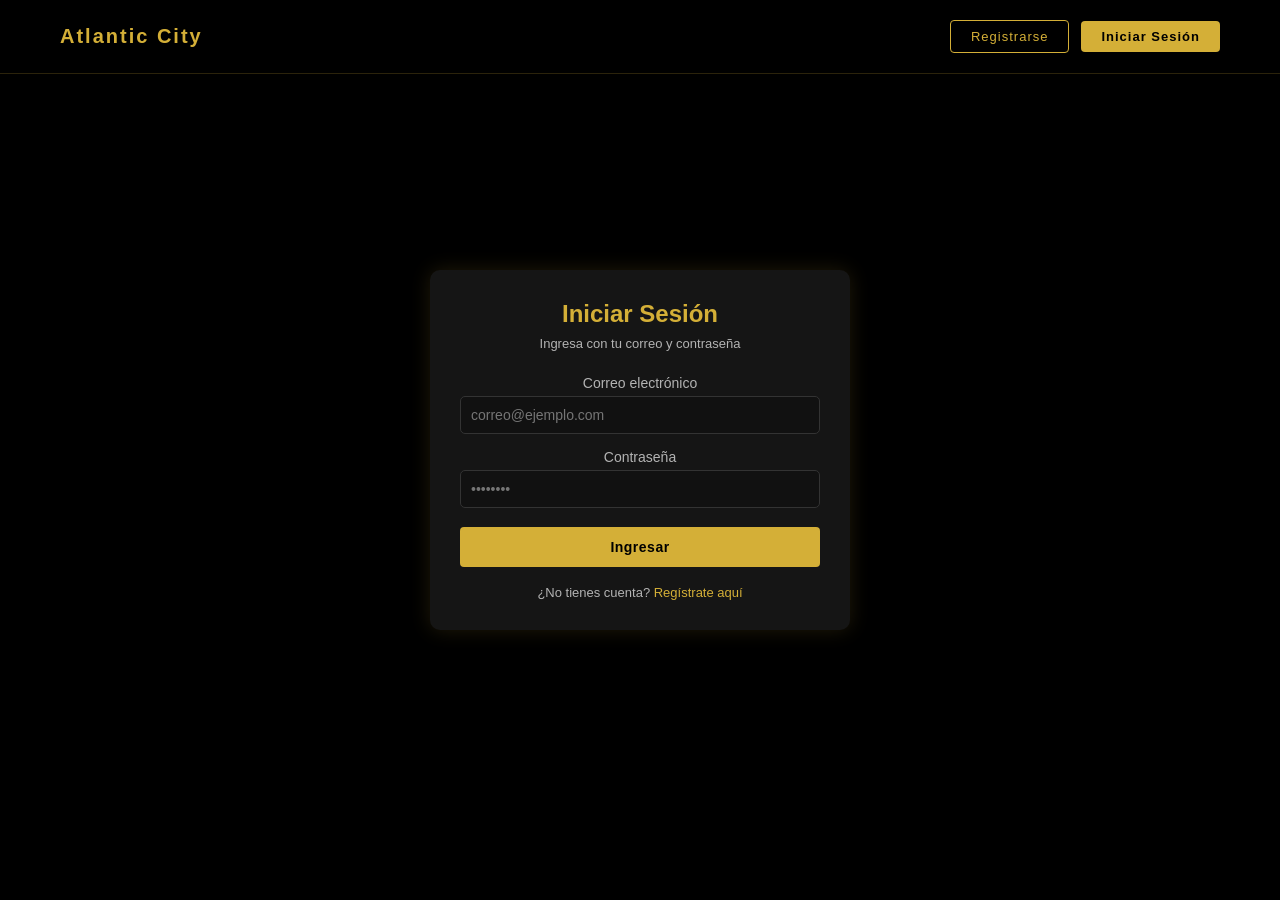
<file: admin.html>
<!DOCTYPE html>
<html lang="es">
<head>
  <meta charset="UTF-8">
  <meta name="viewport" content="width=device-width, initial-scale=1.0">
  <title>Panel Administrador - Atlantic City</title>
  <link rel="stylesheet" href="estilos.css">
</head>
<body>
<nav class="navbar">
  <div class="logo">
    <button class="logo-btn" onclick="window.location.href='admin.html'">
      <h2>Atlantic City</h2>
    </button>
  </div>
  <div class="nav-btns">
    <button class="btn-logout" onclick="cerrarSesion()">Cerrar Sesión</button>
  </div>
</nav>
<main>
  <div class="admin-wrap">
    <div class="admin-header">
      <div>
        <h2>Clientes Registrados</h2>
        <p style="font-size:13px;color:var(--text-muted);margin-top:4px;">Vista general de todos los usuarios del sistema</p>
      </div>
      <span class="admin-stats" id="contador">0 clientes</span>
    </div>
    <div class="card" style="padding:0;overflow:hidden;">
      <div class="table-wrap">
        <table class="admin-table">
          <thead>
            <tr>
              <th>#</th>
              <th>DNI</th>
              <th>Nombre</th>
              <th>Edad</th>
              <th>Teléfono</th>
              <th>Correo</th>
              <th>Acciones</th>
            </tr>
          </thead>
          <tbody id="tablaBody"></tbody>
        </table>
      </div>
    </div>
  </div>
</main>
<div class="modal-overlay" id="modalEditar">
  <div class="modal">
    <div class="modal-header">
      <h3>Editar Cliente</h3>
      <button class="modal-close" onclick="cerrarModal('modalEditar')">×</button>
    </div>
    <div class="row">
      <div class="input-group">
        <label>DNI</label>
        <input type="text" id="editDni" class="input-readonly" readonly>
      </div>
      <div class="input-group">
        <label>Edad</label>
        <input type="number" id="editEdad">
      </div>
    </div>
    <div class="input-group">
      <label>Nombre completo</label>
      <input type="text" id="editNombre">
    </div>
    <div class="row">
      <div class="input-group">
        <label>Teléfono</label>
        <input type="text" id="editTelefono">
      </div>
      <div class="input-group">
        <label>Correo</label>
        <input type="email" id="editCorreo">
      </div>
    </div>
    <div id="editError" style="display:none;color:#e05555;font-size:13px;margin-top:4px;"></div>
    <div class="modal-footer">
      <button class="btn-secondary" onclick="cerrarModal('modalEditar')">Cancelar</button>
      <button class="btn-primary"   onclick="guardarEdicion()">Guardar cambios</button>
    </div>
  </div>
</div>
<div class="modal-overlay" id="modalQueja">
  <div class="modal">
    <div class="modal-header">
      <h3>Registrar Queja</h3>
      <button class="modal-close" onclick="cerrarModal('modalQueja')">×</button>
    </div>
    <div class="input-group">
      <label>Cliente</label>
      <input type="text" id="quejaCliente" class="input-readonly" readonly>
    </div>
    <div class="input-group">
      <label>Motivo <span style="color:var(--gold)">*</span></label>
      <input type="text" id="quejaMotivo" placeholder="Motivo principal de la queja">
    </div>
    <div class="input-group">
      <label>Descripción</label>
      <textarea id="quejaDescripcion" placeholder="Detalles adicionales (opcional)"></textarea>
    </div>
    <div id="quejaError" style="display:none;color:#e05555;font-size:13px;margin-top:4px;"></div>
    <div class="modal-footer">
      <button class="btn-secondary" onclick="cerrarModal('modalQueja')">Cancelar</button>
      <button class="btn-primary"   onclick="guardarQueja()">Registrar queja</button>
    </div>
  </div>
</div>
<footer class="footer">
  <p>© 2026 Atlantic City — Panel de Administración</p>
</footer>
<script src="script.js"></script>
</body>
</html>
</file>
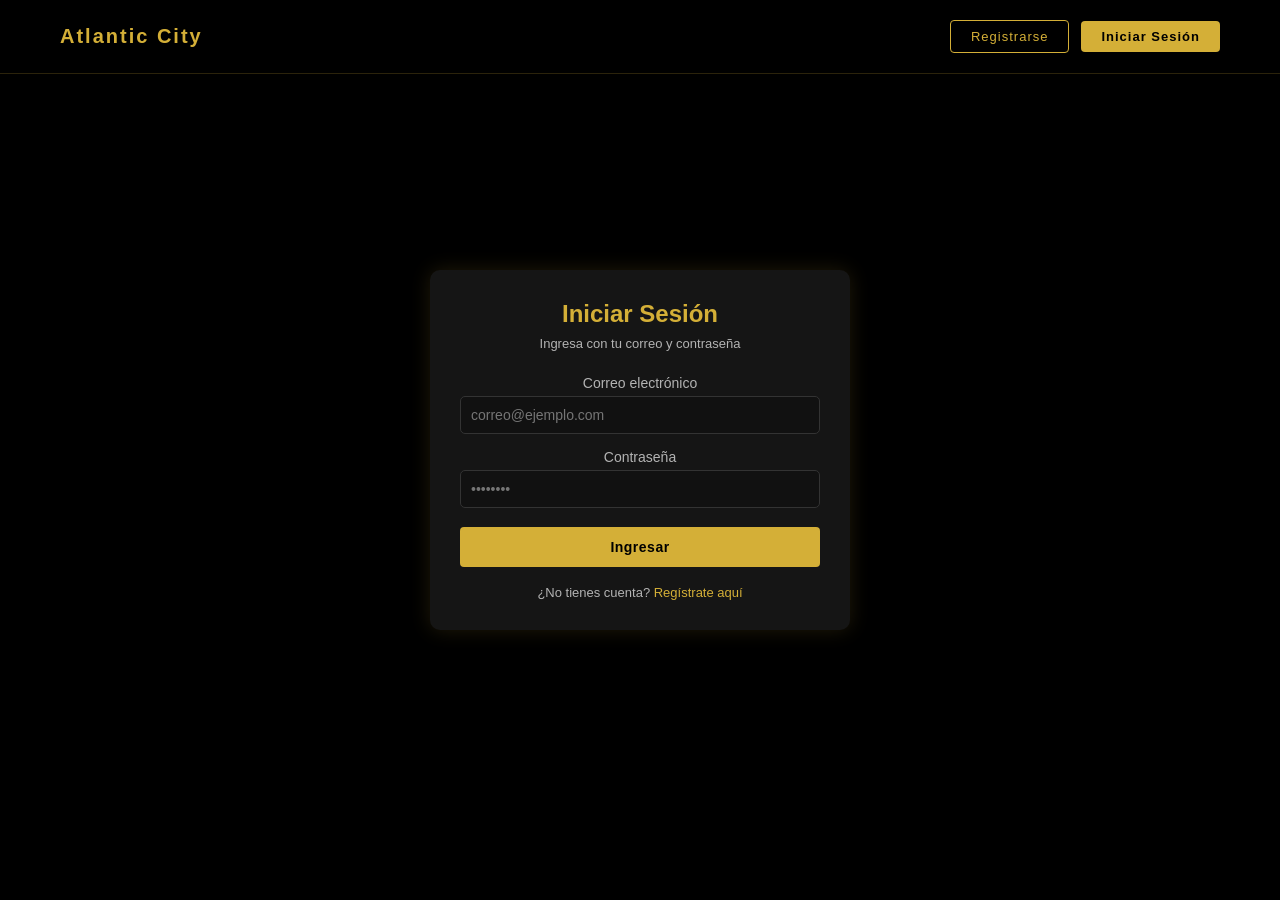
<file: login.html>
<!DOCTYPE html>
<html lang="es">
<head>
  <meta charset="UTF-8">
  <meta name="viewport" content="width=device-width, initial-scale=1.0">
  <title>Iniciar Sesión - Atlantic City</title>
  <link rel="stylesheet" href="estilos.css">
</head>
<body>
<nav class="navbar">
  <div class="logo">
    <button class="logo-btn" onclick="window.location.href='index.html'">
      <h2>Atlantic City</h2>
    </button>
  </div>
  <div class="nav-btns">
    <a href="registro.html" class="btn-nav-register">Registrarse</a>
    <a href="login.html"    class="btn-nav-login">Iniciar Sesión</a>
  </div>
</nav>
<section class="hero">
  <div class="hero-overlay" style="position:fixed;inset:0;z-index:-1;background:linear-gradient(rgba(0,0,0,0.82),rgba(0,0,0,0.92));"></div>
  <div class="card" style="width:420px;max-width:95vw;">
    <h2 style="text-align:center;margin-bottom:8px;">Iniciar Sesión</h2>
    <p style="text-align:center;font-size:13px;color:var(--text-muted);margin-bottom:24px;">Ingresa con tu correo y contraseña</p>
    <form id="loginForm">
      <div class="input-group">
        <label>Correo electrónico</label>
        <input type="text" id="usuario" placeholder="correo@ejemplo.com" required>
      </div>
      <div class="input-group">
        <label>Contraseña</label>
        <input type="password" id="clave" placeholder="••••••••" required>
      </div>
      <div id="loginError" style="display:none;color:#e05555;font-size:13px;margin-bottom:12px;text-align:center;"></div>
      <button type="submit" class="btn-primary" style="width:100%;padding:12px;font-size:14px;margin-top:4px;">Ingresar</button>
    </form>
    <p style="text-align:center;font-size:13px;color:var(--text-muted);margin-top:18px;">
      ¿No tienes cuenta? <a href="registro.html" style="color:var(--gold);text-decoration:none;">Regístrate aquí</a>
    </p>
  </div>
</section>
<script src="script.js"></script>
</body>
</html>
</file>
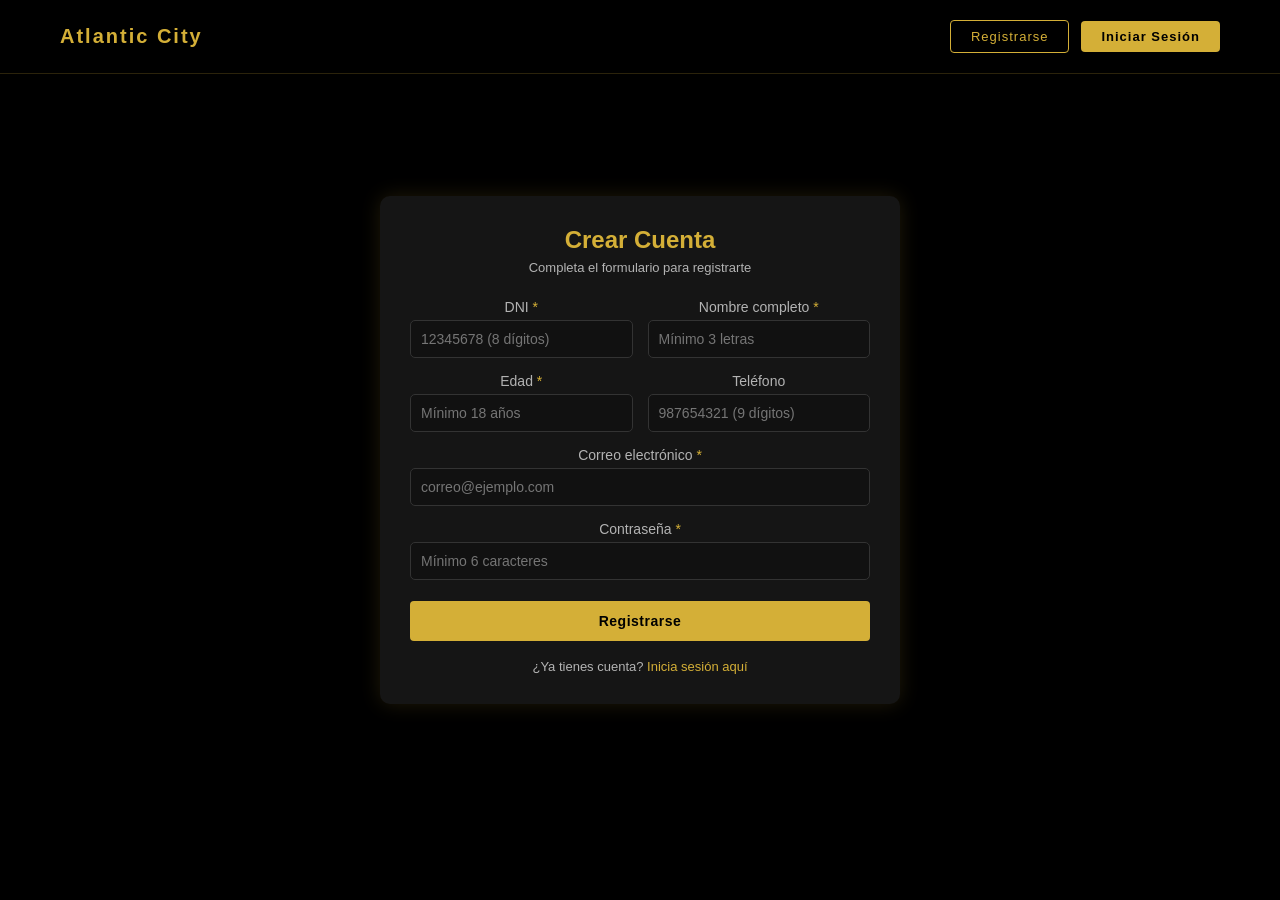
<file: registro.html>
<!DOCTYPE html>
<html lang="es">
<head>
  <meta charset="UTF-8">
  <meta name="viewport" content="width=device-width, initial-scale=1.0">
  <title>Registrarse - Atlantic City</title>
  <link rel="stylesheet" href="estilos.css">
</head>
<body>
<nav class="navbar">
  <div class="logo">
    <button class="logo-btn" onclick="window.location.href='index.html'">
      <h2>Atlantic City</h2>
    </button>
  </div>
  <div class="nav-btns">
    <a href="registro.html" class="btn-nav-register">Registrarse</a>
    <a href="login.html"    class="btn-nav-login">Iniciar Sesión</a>
  </div>
</nav>
<section class="hero">
  <div class="hero-overlay" style="position:fixed;inset:0;z-index:-1;background:linear-gradient(rgba(0,0,0,0.82),rgba(0,0,0,0.92));"></div>
  <div class="card" style="width:520px;max-width:95vw;">
    <h2 style="text-align:center;margin-bottom:6px;">Crear Cuenta</h2>
    <p style="text-align:center;font-size:13px;color:var(--text-muted);margin-bottom:24px;">Completa el formulario para registrarte</p>
    <form id="registroForm">
      <div class="row">
        <div class="input-group">
          <label>DNI <span style="color:var(--gold)">*</span></label>
          <input type="text" id="dni" placeholder="12345678 (8 dígitos)">
        </div>
        <div class="input-group">
          <label>Nombre completo <span style="color:var(--gold)">*</span></label>
          <input type="text" id="nombre" placeholder="Mínimo 3 letras">
        </div>
      </div>
      <div class="row">
        <div class="input-group">
          <label>Edad <span style="color:var(--gold)">*</span></label>
          <input type="number" id="edad" placeholder="Mínimo 18 años">
        </div>
        <div class="input-group">
          <label>Teléfono</label>
          <input type="text" id="telefono" placeholder="987654321 (9 dígitos)">
        </div>
      </div>
      <div class="input-group">
        <label>Correo electrónico <span style="color:var(--gold)">*</span></label>
        <input type="email" id="correo" placeholder="correo@ejemplo.com">
      </div>
      <div class="input-group">
        <label>Contraseña <span style="color:var(--gold)">*</span></label>
        <input type="password" id="contrasena" placeholder="Mínimo 6 caracteres">
      </div>
      <div id="regError" style="display:none;color:#e05555;font-size:13px;margin-bottom:10px;"></div>
      <div id="regOk"    style="display:none;color:#4caf50;font-size:13px;margin-bottom:10px;text-align:center;"></div>
      <button type="submit" class="btn-primary" style="width:100%;padding:12px;font-size:14px;margin-top:6px;">Registrarse</button>
    </form>
    <p style="text-align:center;font-size:13px;color:var(--text-muted);margin-top:18px;">
      ¿Ya tienes cuenta? <a href="login.html" style="color:var(--gold);text-decoration:none;">Inicia sesión aquí</a>
    </p>
  </div>
</section>
<script src="script.js"></script>
</body>
</html>
</file>
<file: estilos.css>
*{
  margin:0;
  padding:0;
  box-sizing:border-box;
  font-family:"Segoe UI",Arial,Helvetica,sans-serif;
}

:root{
  --black-deep:#0c0c0c;
  --black-soft:#151515;
  --gold:#d4af37;
  --gold-soft:#e6c25a;
  --text-light:#f5f5f5;
  --text-muted:#b3b3b3;
  --danger:#b22222;
}

body{
  background:#000;
  color:var(--text-light);
  min-height:100vh;
  display:flex;
  flex-direction:column;
}

.navbar{
  position:fixed;
  width:100%;
  top:0;
  left:0;
  display:flex;
  justify-content:space-between;
  align-items:center;
  padding:20px 60px;
  background:linear-gradient(to bottom,rgba(0,0,0,0.95),rgba(0,0,0,0.6));
  backdrop-filter:blur(6px);
  border-bottom:1px solid rgba(212,175,55,0.2);
  z-index:1000;
}

.logo-btn{
  background:none;
  border:none;
  cursor:pointer;
  padding:0;
}

.logo-btn h2{
  color:var(--gold);
  letter-spacing:2px;
  font-size:20px;
  font-family:"Segoe UI",Arial,Helvetica,sans-serif;
  font-weight:700;
}

.nav-btns{
  display:flex;
  gap:12px;
  align-items:center;
}

.btn-nav-register{
  padding:8px 20px;
  border:1px solid var(--gold);
  color:var(--gold);
  text-decoration:none;
  border-radius:4px;
  font-size:13px;
  letter-spacing:1px;
  transition:0.3s;
}

.btn-nav-register:hover{
  background:rgba(212,175,55,0.12);
}

.btn-nav-login{
  padding:8px 20px;
  background:var(--gold);
  color:#000;
  text-decoration:none;
  border-radius:4px;
  font-size:13px;
  letter-spacing:1px;
  font-weight:600;
  transition:0.3s;
}

.btn-nav-login:hover{
  background:var(--gold-soft);
  box-shadow:0 0 14px rgba(212,175,55,0.45);
}

.user-menu{
  position:relative;
}

.user-trigger{
  display:flex;
  align-items:center;
  gap:9px;
  background:none;
  border:1px solid rgba(212,175,55,0.35);
  color:var(--text-light);
  padding:8px 16px;
  border-radius:4px;
  cursor:pointer;
  font-size:13px;
  letter-spacing:0.5px;
  transition:0.25s;
  font-family:"Segoe UI",Arial,Helvetica,sans-serif;
}

.user-trigger:hover{
  border-color:var(--gold);
  color:var(--gold);
}

.user-trigger .arrow{
  font-size:10px;
  transition:transform 0.25s;
  color:var(--text-muted);
}

.user-menu.open .user-trigger .arrow{
  transform:rotate(180deg);
}

.user-dropdown{
  display:none;
  position:absolute;
  top:calc(100% + 10px);
  right:0;
  background:#111;
  border:1px solid rgba(212,175,55,0.2);
  border-radius:6px;
  min-width:190px;
  box-shadow:0 10px 30px rgba(0,0,0,0.7);
  overflow:hidden;
  animation:dropIn 0.18s ease;
  z-index:999;
}

@keyframes dropIn{
  from{opacity:0;transform:translateY(-6px);}
  to{opacity:1;transform:translateY(0);}
}

.user-menu.open .user-dropdown{
  display:block;
}

.dropdown-info{
  padding:12px 16px 10px;
  border-bottom:1px solid #1e1e1e;
}

.dropdown-info span{
  font-size:11px;
  color:var(--text-muted);
  display:block;
  margin-bottom:3px;
}

.dropdown-info strong{
  font-size:13px;
  color:var(--text-light);
}

.dropdown-item{
  display:block;
  width:100%;
  text-align:left;
  padding:11px 16px;
  background:none;
  border:none;
  color:var(--text-muted);
  font-size:13px;
  cursor:pointer;
  transition:0.2s;
  font-family:"Segoe UI",Arial,Helvetica,sans-serif;
}

.dropdown-item:hover{
  background:rgba(255,255,255,0.04);
  color:#e05555;
}

.hero{
  position:relative;
  height:100vh;
  display:flex;
  justify-content:center;
  align-items:center;
  text-align:center;
  overflow:hidden;
}

.bg-video {
  position: fixed; /* Cambiado de absolute a fixed */
  top: 0;
  left: 0;
  width: 100%;
  height: 100%;
  object-fit: cover;
  z-index: -2;
}

.hero-overlay{
  position:absolute;
  top:0;left:0;
  width:100%;height:100%;
  background:linear-gradient(rgba(0,0,0,0.75),rgba(0,0,0,0.85));
  z-index:-1;
}

.hero-content h1{
  font-size:60px;
  margin-bottom:20px;
  color:var(--gold);
  text-shadow:0 0 15px rgba(212,175,55,0.4);
}

.hero-content p{
  margin-bottom:30px;
  font-size:18px;
  color:var(--text-muted);
}

.btn{
  padding:12px 30px;
  border:1px solid var(--gold);
  text-decoration:none;
  color:var(--gold);
  letter-spacing:1px;
  transition:0.3s;
  border-radius:4px;
}

.btn:hover{
  background:var(--gold);
  color:black;
  box-shadow:0 0 15px rgba(212,175,55,0.5);
}

main{
  flex:1;
  padding:120px 60px 60px;
}

.card{
  background:var(--black-soft);
  padding:30px;
  border-radius:10px;
  box-shadow:0 0 20px rgba(212,175,55,0.15);
}

.card h2,.card h3{
  color:var(--gold);
  margin-bottom:20px;
}

.input-group{
  margin-bottom:15px;
  display:flex;
  flex-direction:column;
}

label{
  margin-bottom:5px;
  font-size:14px;
  color:var(--text-muted);
}

input,textarea{
  padding:10px;
  border-radius:5px;
  border:1px solid #333;
  background:#111;
  color:white;
  transition:0.3s;
  font-size:14px;
}

input:focus,textarea:focus{
  border-color:var(--gold);
  outline:none;
  box-shadow:0 0 5px rgba(212,175,55,0.4);
}

textarea{
  resize:none;
  height:100px;
}

.row{
  display:flex;
  gap:15px;
}

.row .input-group{flex:1;}

.btn-primary{
  background:var(--gold);
  color:black;
  border:none;
  padding:10px 14px;
  cursor:pointer;
  border-radius:4px;
  transition:0.3s;
  font-weight:600;
  font-size:13px;
  letter-spacing:0.5px;
}

.btn-primary:hover{background:var(--gold-soft);}

.btn-secondary{
  background:#333;
  color:white;
  border:none;
  padding:10px 14px;
  cursor:pointer;
  border-radius:4px;
  font-size:13px;
}

.btn-secondary:hover{background:#444;}

.btn-danger{
  background:var(--danger);
  color:white;
  border:none;
  padding:8px 14px;
  cursor:pointer;
  border-radius:4px;
  font-size:13px;
}

.btn-danger:hover{background:#cc2a2a;}

.admin-wrap{
  max-width:1300px;
  margin:0 auto;
}

.admin-header{
  display:flex;
  justify-content:space-between;
  align-items:center;
  margin-bottom:25px;
}

.admin-header h2{
  color:var(--gold);
  font-size:24px;
  letter-spacing:1px;
}

.admin-stats{
  font-size:13px;
  color:var(--text-muted);
  background:#111;
  padding:6px 16px;
  border-radius:20px;
  border:1px solid #222;
}

.table-wrap{
  overflow-x:auto;
  border-radius:10px;
  border:1px solid rgba(212,175,55,0.15);
}

.admin-table{
  width:100%;
  border-collapse:collapse;
}

.admin-table thead th{
  background:rgba(212,175,55,0.1);
  color:var(--gold);
  padding:14px 18px;
  text-align:left;
  font-size:12px;
  letter-spacing:1.5px;
  text-transform:uppercase;
  border-bottom:1px solid rgba(212,175,55,0.25);
  white-space:nowrap;
}

.admin-table tbody td{
  padding:13px 18px;
  font-size:13px;
  color:var(--text-muted);
  border-bottom:1px solid #1a1a1a;
  white-space:nowrap;
}

.admin-table tbody tr:last-child td{border-bottom:none;}

.admin-table tbody tr:hover td{
  background:rgba(255,255,255,0.02);
  color:var(--text-light);
}

.table-actions{
  display:flex;
  gap:8px;
}

.table-empty{
  text-align:center;
  padding:50px;
  color:var(--text-muted);
  font-size:14px;
}

.modal-overlay{
  display:none;
  position:fixed;
  inset:0;
  background:rgba(0,0,0,0.88);
  z-index:2000;
  justify-content:center;
  align-items:center;
  backdrop-filter:blur(4px);
}

.modal-overlay.active{display:flex;}

.modal{
  background:var(--black-soft);
  border:1px solid rgba(212,175,55,0.25);
  border-radius:12px;
  padding:35px;
  width:480px;
  max-width:95vw;
  box-shadow:0 0 60px rgba(212,175,55,0.1);
  animation:modalIn 0.2s ease;
}

@keyframes modalIn{
  from{transform:scale(0.95);opacity:0;}
  to{transform:scale(1);opacity:1;}
}

.modal-header{
  display:flex;
  justify-content:space-between;
  align-items:center;
  margin-bottom:25px;
}

.modal-header h3{
  color:var(--gold);
  font-size:18px;
}

.modal-close{
  background:none;
  border:none;
  color:var(--text-muted);
  font-size:22px;
  cursor:pointer;
  transition:0.2s;
}

.modal-close:hover{color:var(--text-light);}

.modal-footer{
  display:flex;
  gap:10px;
  justify-content:flex-end;
  margin-top:22px;
}

.input-readonly{
  opacity:0.45;
  cursor:not-allowed;
}

.btn-logout{
  padding:8px 18px;
  border:1px solid #444;
  color:var(--text-muted);
  background:none;
  border-radius:4px;
  font-size:13px;
  cursor:pointer;
  transition:0.3s;
  font-family:"Segoe UI",Arial,Helvetica,sans-serif;
}

.btn-logout:hover{
  border-color:var(--danger);
  color:var(--danger);
}

.about{
  flex:1;
  display:flex;
  justify-content:center;
  align-items:center;
  padding:160px 20px 80px;
  text-align:center;
}

.footer {
  background: rgba(21, 21, 21, 0.8); /* Fondo semi-transparente */
  color: var(--text-light);
  text-align: center;
  padding: 30px 20px;
  border-top: 1px solid rgba(212,175,55,0.2);
  margin-top: auto;
  backdrop-filter: blur(5px); /* Opcional: efecto de desenfoque */
}

.casino-hero {
  position: relative;
  height: 100vh;
  display: flex;
  justify-content: center;
  align-items: center;
  text-align: center;
  overflow: hidden;
}

.casino-hero-content {
  position: relative;
  z-index: 1;
  padding: 0 20px;
}

.hero-subtitle {
  font-size: 15px;
  color: var(--gold);
  letter-spacing: 3px;
  text-transform: uppercase;
  margin-bottom: 10px;
  opacity: 0.85;
}

.casino-hero-content h1 {
  font-size: 72px;
  color: var(--text-light);
  text-shadow: 0 0 30px rgba(212,175,55,0.25);
  margin-bottom: 16px;
  line-height: 1.1;
}

.hero-desc {
  font-size: 17px;
  color: var(--text-muted);
  margin-bottom: 32px;
}

.btn-hero {
  display: inline-block;
  padding: 13px 36px;
  border: 1px solid var(--gold);
  color: var(--gold);
  text-decoration: none;
  border-radius: 4px;
  font-size: 14px;
  letter-spacing: 1px;
  transition: 0.3s;
}

.btn-hero:hover {
  background: var(--gold);
  color: #000;
  box-shadow: 0 0 20px rgba(212,175,55,0.45);
}

.games-section {
  background: #0a0a0a;
  padding: 90px 60px 80px;
}

.games-container {
  max-width: 1200px;
  margin: 0 auto;
}

.section-header {
  text-align: center;
  margin-bottom: 52px;
}

.section-title {
  font-size: 36px;
  color: var(--gold);
  letter-spacing: 2px;
  margin-bottom: 10px;
}

.section-sub {
  font-size: 14px;
  color: var(--text-muted);
  letter-spacing: 1px;
}

.games-grid {
  display: grid;
  grid-template-columns: repeat(3, 1fr);
  gap: 24px;
}

.game-card {
  background: var(--black-soft);
  border: 1px solid rgba(212,175,55,0.12);
  border-radius: 12px;
  padding: 28px 24px 24px;
  cursor: pointer;
  transition: transform 0.25s, border-color 0.25s, box-shadow 0.25s;
  position: relative;
  overflow: hidden;
  display: flex;
  flex-direction: column;
  gap: 10px;
}

.game-card::before {
  content: "";
  position: absolute;
  inset: 0;
  background: linear-gradient(135deg, rgba(212,175,55,0.04), transparent);
  opacity: 0;
  transition: opacity 0.3s;
}

.game-card:hover {
  transform: translateY(-5px);
  border-color: rgba(212,175,55,0.45);
  box-shadow: 0 12px 40px rgba(212,175,55,0.12);
}

.game-card:hover::before {
  opacity: 1;
}

.game-icon {
  font-size: 40px;
  line-height: 1;
}

.game-badge {
  position: absolute;
  top: 18px;
  right: 18px;
  font-size: 10px;
  letter-spacing: 1px;
  text-transform: uppercase;
  padding: 4px 10px;
  border-radius: 20px;
  background: rgba(212,175,55,0.15);
  color: var(--gold);
  border: 1px solid rgba(212,175,55,0.3);
  font-weight: 600;
}

.game-badge.badge-hot {
  background: rgba(220, 50, 50, 0.15);
  color: #e05555;
  border-color: rgba(220,50,50,0.35);
}

.game-badge.badge-new {
  background: rgba(50,180,100,0.15);
  color: #4caf50;
  border-color: rgba(50,180,100,0.35);
}

.game-name {
  font-size: 20px;
  color: var(--text-light);
  font-weight: 700;
  margin-top: 4px;
}

.game-desc {
  font-size: 13px;
  color: var(--text-muted);
  line-height: 1.6;
  flex: 1;
}

.game-meta {
  display: flex;
  justify-content: space-between;
  align-items: center;
  font-size: 12px;
  color: var(--text-muted);
  margin-top: 4px;
  padding-top: 12px;
  border-top: 1px solid #1e1e1e;
}

.game-meta strong {
  color: var(--gold);
}

.game-players {
  color: #4caf50;
  font-size: 11px;
}

.btn-game {
  margin-top: 6px;
  width: 100%;
  padding: 10px;
  background: transparent;
  border: 1px solid rgba(212,175,55,0.35);
  color: var(--gold);
  border-radius: 5px;
  font-size: 13px;
  letter-spacing: 0.5px;
  cursor: pointer;
  transition: 0.25s;
  font-family: "Segoe UI", Arial, Helvetica, sans-serif;
  font-weight: 600;
}

.btn-game:hover {
  background: var(--gold);
  color: #000;
  box-shadow: 0 0 12px rgba(212,175,55,0.35);
}

.user-avatar {
  font-size: 13px;
  color: var(--gold);
}

.dropdown-divider {
  height: 1px;
  background: #1e1e1e;
}

.dropdown-icon {
  margin-right: 4px;
}

@media(max-width: 640px) {
  .navbar .logo {
    display: none; /* Oculta el texto Atlantic City en celulares */
  }

  .navbar {
    flex-direction: row; /* Mantiene los botones en línea */
    justify-content: center; /* Centra los botones de registro/login */
    padding: 15px 10px;
  }

  .nav-btns {
    width: 100%;
    justify-content: center;
    gap: 10px;
  }

  main {
    padding: 100px 15px 30px; 
  }

  .casino-hero-content h1 {
    font-size: 38px;
  }
}

@media(max-width:900px){
  .navbar{padding:16px 20px;}
  main{padding:100px 20px 40px;}
  .admin-wrap{padding:0;}
  .hero-content h1{font-size:36px;}
}

@media(max-width:640px){
  .games-section{padding:70px 20px 60px;}
  .games-grid{grid-template-columns:1fr;}
  .casino-hero-content h1{font-size:44px;}
  .row{flex-direction:column;gap:0;}
  .navbar{flex-direction:column;gap:12px;padding:12px 20px;}
  .nav-btns{gap:8px;}
  .admin-header{flex-direction:column;align-items:flex-start;gap:15px;}
  main{padding:140px 15px 30px;} 
  .modal{padding:25px;width:100%;}
  .table-actions{flex-direction:column;}
}
</file>
